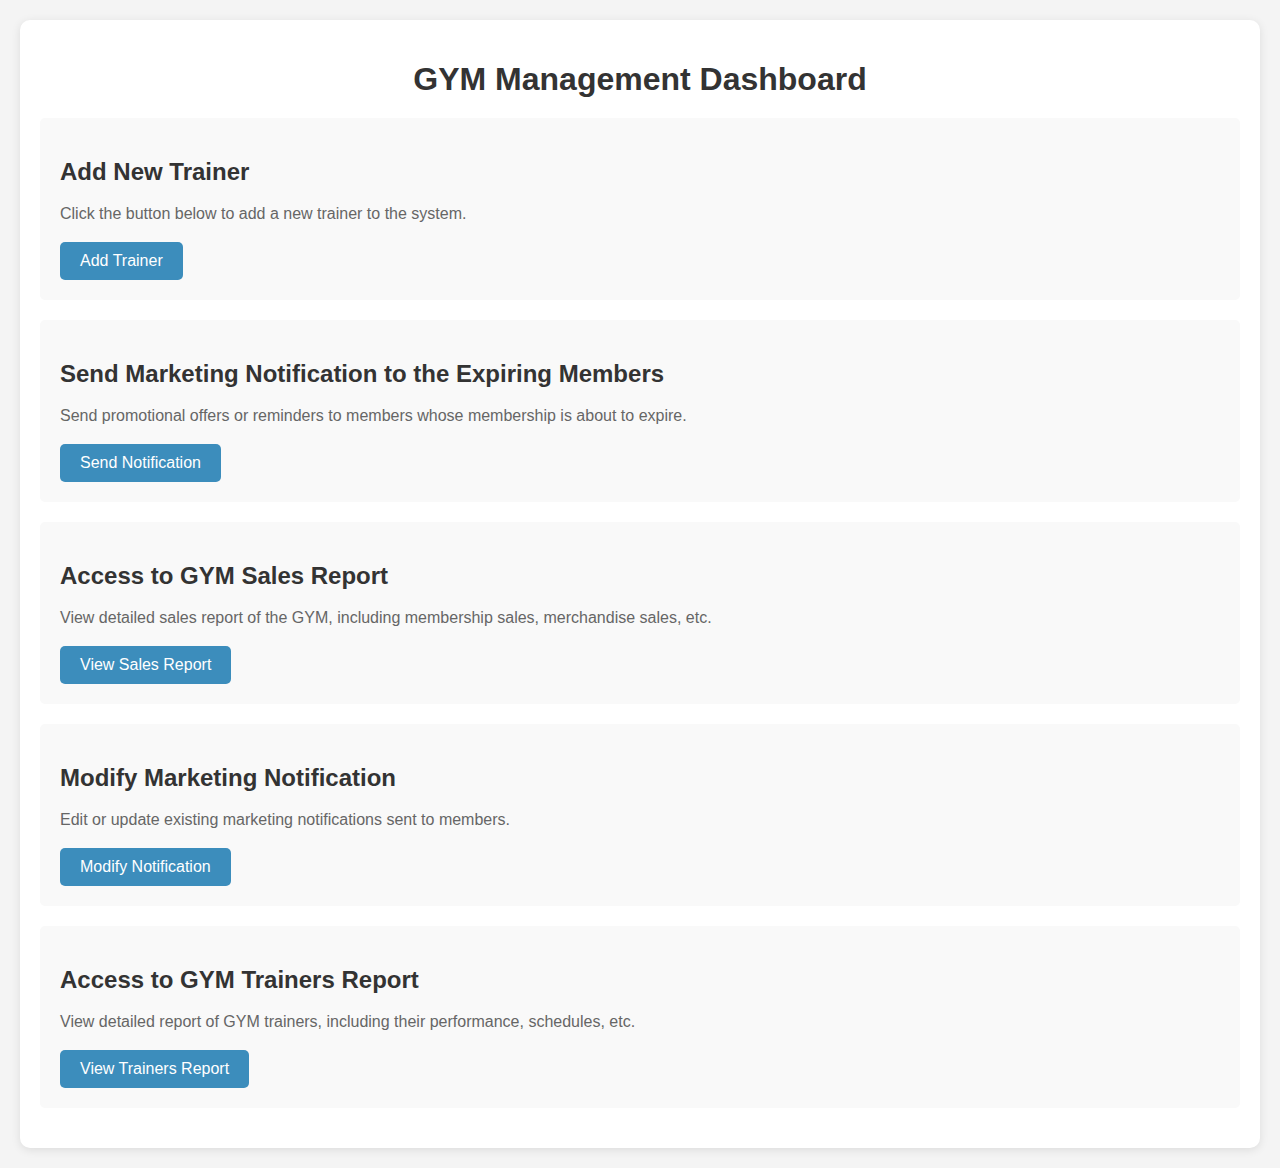
<file: demo/target/classes/templates/index.html>
<!DOCTYPE html>
<html lang="en">
<head>
    <meta charset="UTF-8">
    <meta name="viewport" content="width=device-width, initial-scale=1.0">
    <title>GYM Management Dashboard</title>
    <style>
        body {
            font-family: Arial, sans-serif;
            background-color: #f4f4f4;
            margin: 0;
            padding: 0;
        }
        .container {
            max-width: 1200px;
            margin: 20px auto;
            padding: 20px;
            background-color: #fff;
            border-radius: 10px;
            box-shadow: 0 2px 10px rgba(0,0,0,0.1);
        }
        h1 {
            color: #333;
            margin-bottom: 20px;
            text-align: center;
        }
        .module {
            background-color: #f9f9f9;
            padding: 20px;
            border-radius: 5px;
            margin-bottom: 20px;
        }
        .module h2 {
            color: #333;
            margin-bottom: 10px;
        }
        .module p {
            color: #666;
            line-height: 1.5;
        }
        .module-button {
            display: inline-block;
            padding: 10px 20px;
            background-color: #3c8dbc;
            color: #fff;
            border: none;
            border-radius: 5px;
            cursor: pointer;
            transition: background-color 0.3s ease-in-out;
            text-decoration: none;
            margin-right: 10px;
        }
        .module-button:hover {
            background-color: #367fa9;
        }
    </style>
</head>
<body>
<div class="container">
    <h1>GYM Management Dashboard</h1>
    <div class="module">
        <h2>Add New Trainer</h2>
        <p>Click the button below to add a new trainer to the system.</p>
        <a href="/add_trainer" class="module-button">Add Trainer</a>
    </div>
    <div class="module">
        <h2>Send Marketing Notification to the Expiring Members</h2>
        <p>Send promotional offers or reminders to members whose membership is about to expire.</p>
        <a href="/send_notification" class="module-button">Send Notification</a>
    </div>
    <div class="module">
        <h2>Access to GYM Sales Report</h2>
        <p>View detailed sales report of the GYM, including membership sales, merchandise sales, etc.</p>
        <a href="#" class="module-button">View Sales Report</a>
    </div>
    <div class="module">
        <h2>Modify Marketing Notification</h2>
        <p>Edit or update existing marketing notifications sent to members.</p>
        <a href="#" class="module-button">Modify Notification</a>
    </div>
    <div class="module">
        <h2>Access to GYM Trainers Report</h2>
        <p>View detailed report of GYM trainers, including their performance, schedules, etc.</p>
        <a href="#" class="module-button">View Trainers Report</a>
    </div>
</div>
</body>
</html>
</file>
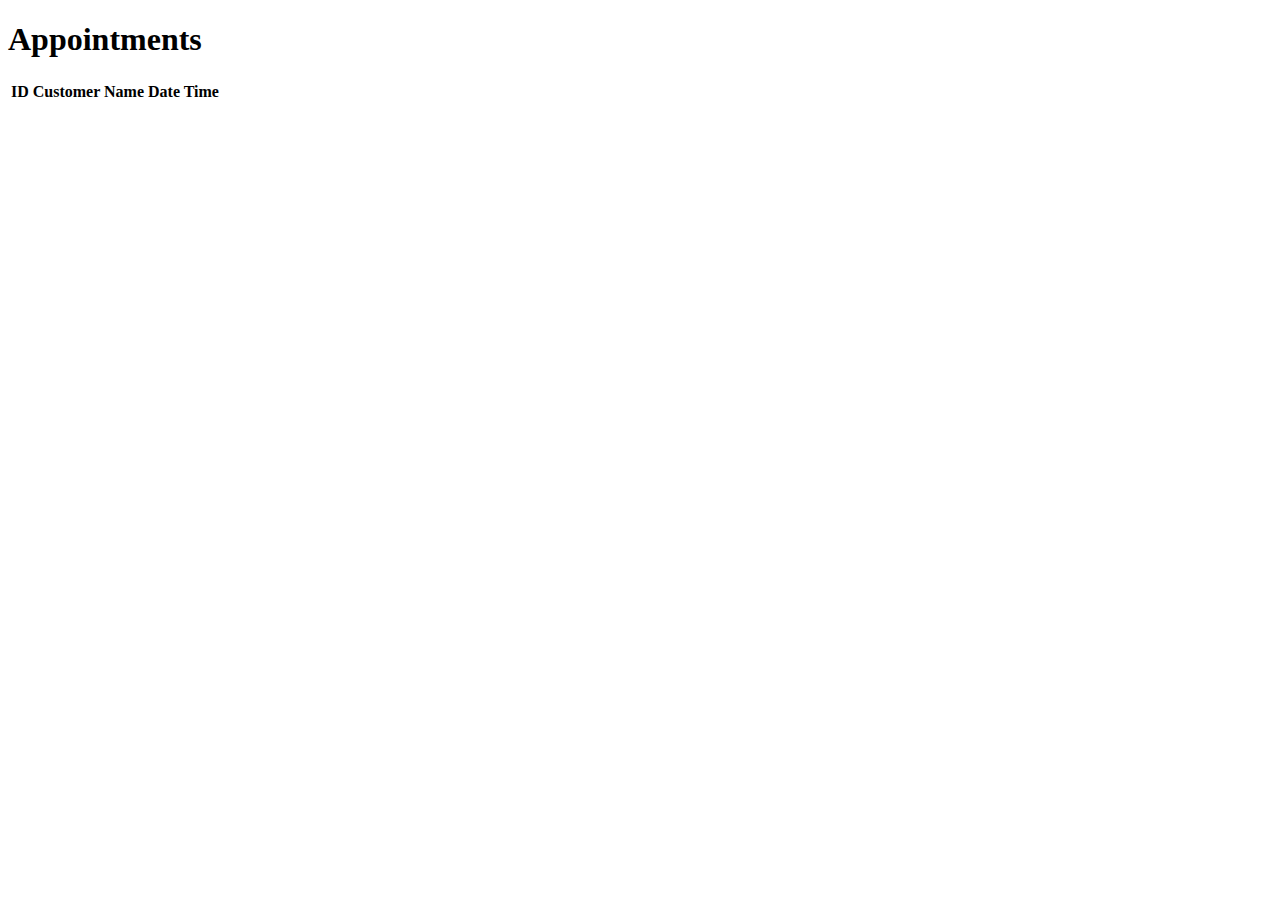
<file: src/main/resources/templates/Appointments.html>
<!DOCTYPE html>
<html lang="en">
<head>
    <meta charset="UTF-8">
    <title>Appointments</title>
</head>
<body>
    <h1>Appointments</h1>
    <table>
        <tr>
            <th>ID</th>
            <th>Customer Name</th>
            <th>Date Time</th>
        </tr>
        <!-- Loop through appointments and display each one -->
        <th:block th:each="appointment : ${appointments}">
            <tr>
                <td th:text="${appointment.id}"></td>
                <td th:text="${appointment.customerName}"></td>
                <td th:text="${appointment.dateTime}"></td>
            </tr>
        </th:block>
    </table>
</body>
</html>
</file>
